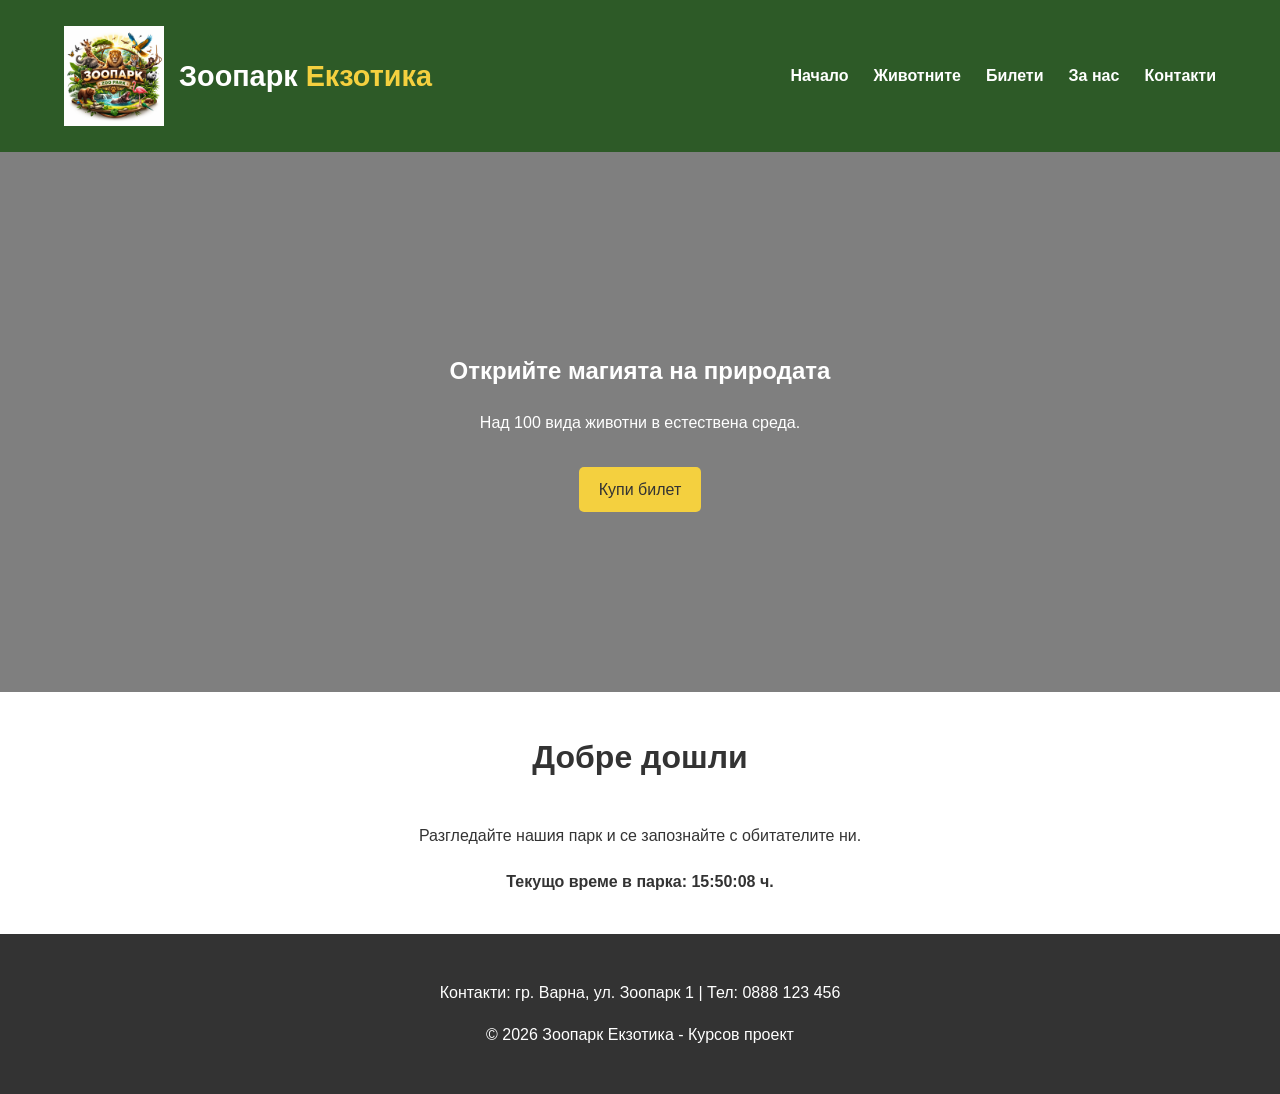
<file: index.html>
<!DOCTYPE html>
<html lang="bg">
<head>
    <meta charset="UTF-8">
    <meta name="viewport" content="width=device-width, initial-scale=1.0">
    <meta name="keywords" content="зоопарк, екзотика, животни, билети">
    <title>Зоопарк Екзотика</title>
    <link rel="stylesheet" href="style.css">
</head>
<body>
    <header>
    <div class="container header-flex">
        <a href="index.html" class="logo-group">
            <img src="a8f0c462-2972-4062-9ee8-6863840422c4.png" alt="Лого" style="width:100px;">
            <h1>Зоопарк <span>Екзотика</span></h1>
        </a>

        <nav>
            <ul>
                <li><a href="index.html">Начало</a></li>
                <li><a href="animals.html">Животните</a></li>
                <li><a href="tickets.html">Билети</a></li>
                <li><a href="about.html">За нас</a></li>
                <li><a href="contacts.html">Контакти</a></li>
            </ul>
        </nav>
    </div>
</header>

    <section class="hero">
        <div class="hero-text">
            <h2>Открийте магията на природата</h2>
            <p>Над 100 вида животни в естествена среда.</p>
            <a href="tickets.html" class="btn">Купи билет</a>
        </div>
    </section>

    <div class="container">
        <h2 class="section-title">Добре дошли</h2>
        <p style="text-align: center;">Разгледайте нашия парк и се запознайте с обитателите ни.</p>
        <div id="clock-display" style="text-align: center; font-weight: bold; margin-top: 20px;"></div>
    </div>

    <footer>
        <p>Контакти: гр. Варна, ул. Зоопарк 1 | Тел: 0888 123 456</p>
        <p>&copy; 2026 Зоопарк Екзотика - Курсов проект</p>
    </footer>

    <script src="script.js"></script>
</body>
</html>
</file>
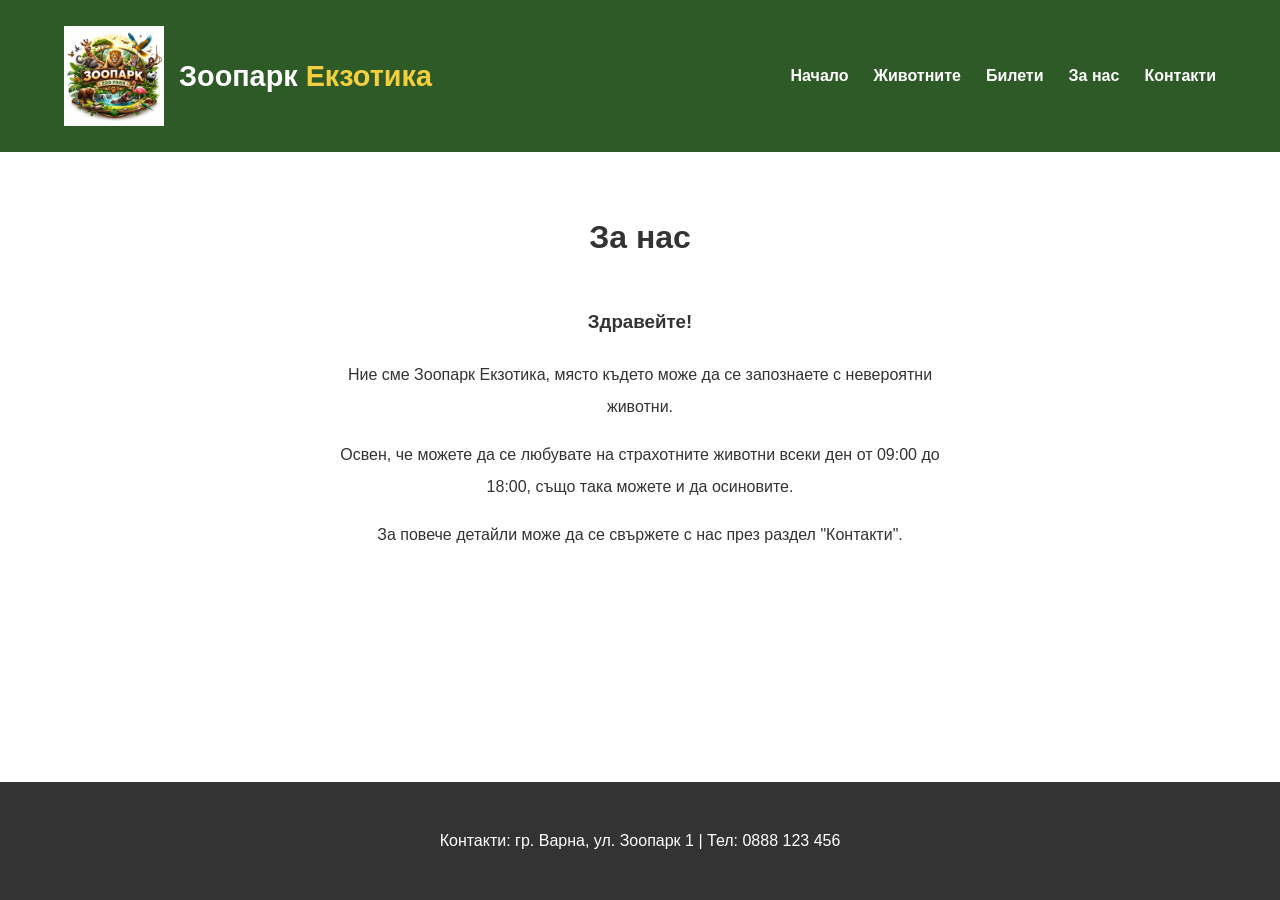
<file: about.html>
<!DOCTYPE html>
<html lang="bg">
    <head>
       <meta charset="UTF-8">
    <meta name="viewport" content="width=device-width, initial-scale=1.0">
        <title>За нас</title>
        <link rel="stylesheet"href="style.css">
    </head>
    <body class="site-body">
        <header>
            <div class="container header-flex">
                <a href="index.html" class="logo-group">
                    <img src="a8f0c462-2972-4062-9ee8-6863840422c4.png" alt="лого" style="width:100px;">
                    <h1>Зоопарк <span>Екзотика</span></h1>
                </a>

                <nav>
                    <ul>
                        <li><a href="index.html">Начало</a></li>
                        <li><a href="animals.html">Животните</a></li>
                        <li><a href="tickets.html">Билети</a></li>
                        <li><a href="about.html">За нас</a></li>
                        <li><a href="contacts.html">Контакти</a></li>
                    </ul>
                </nav>
            </div>
        </header>
            <div class="main-content">
            <h2 class="section-title">За нас</h2>
            <div class="about-text">
                <h3>Здравейте!</h3>
                <p>Ние сме Зоопарк Екзотика, място където може да се запознаете с невероятни животни.</p>
                <p>Освен, че можете да се любувате на страхотните животни всеки ден от 09:00 до 18:00, също така можете и да осиновите.</p>
                <p>За повече детайли може да се свържете с нас през раздел "Контакти".</p>
            </div>
            </div>
            <footer><p>Контакти: гр. Варна, ул. Зоопарк 1 | Тел: 0888 123 456</p></footer>
    </body>
</html>
</file>
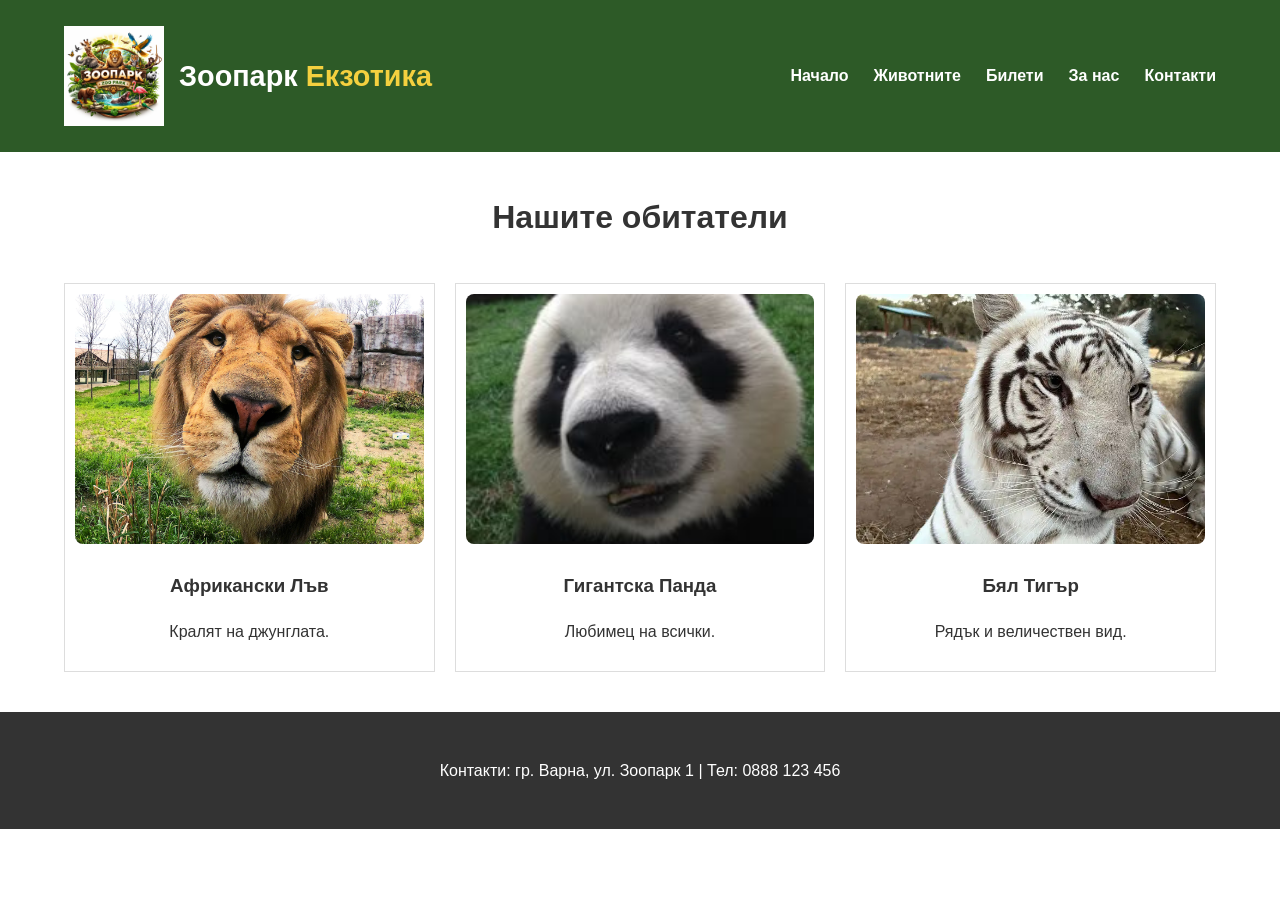
<file: animals.html>
<!DOCTYPE html>
<html lang="bg">
<head>
    <meta charset="UTF-8">
    <meta name="viewport" content="width=device-width, initial-scale=1.0">
    <title>Нашите обитатели</title>
    <link rel="stylesheet" href="style.css">
</head>
<body>
    <header>
    <div class="container header-flex">
        <a href="index.html" class="logo-group">
            <img src="a8f0c462-2972-4062-9ee8-6863840422c4.png" alt="Лого" style="width:100px;">
            <h1>Зоопарк <span>Екзотика</span></h1>
        </a>

        <nav>
            <ul>
                <li><a href="index.html">Начало</a></li>
                <li><a href="animals.html">Животните</a></li>
                <li><a href="tickets.html">Билети</a></li>
                <li><a href="about.html">За нас</a></li>
                <li><a href="contacts.html">Контакти</a></li>
            </ul>
        </nav>
    </div>
</header>

    <section class="container">
        <h2 class="section-title">Нашите обитатели</h2>
        <div class="animal-grid">
            <div class="animal-card">
                <img src="Lion-Donovan.png" alt="Лъв">
                <h3>Африкански Лъв</h3>
                <p>Кралят на джунглата.</p>
            </div>
            <div class="animal-card">
                <img src="75b081615b9362feb7e6ed966e8b2045.jpg" alt="Панда">
                <h3>Гигантска Панда</h3>
                <p>Любимец на всички.</p>
            </div>
            <div class="animal-card">
                <img src="images.webp" alt="Бял тигър">
                <h3>Бял Тигър</h3>
                <p>Рядък и величествен вид.</p>
            </div>
        </div>
    </section>

    <footer>
        <p>Контакти: гр. Варна, ул. Зоопарк 1 | Тел: 0888 123 456</p>
    </footer>
</body>
</html>
</file>
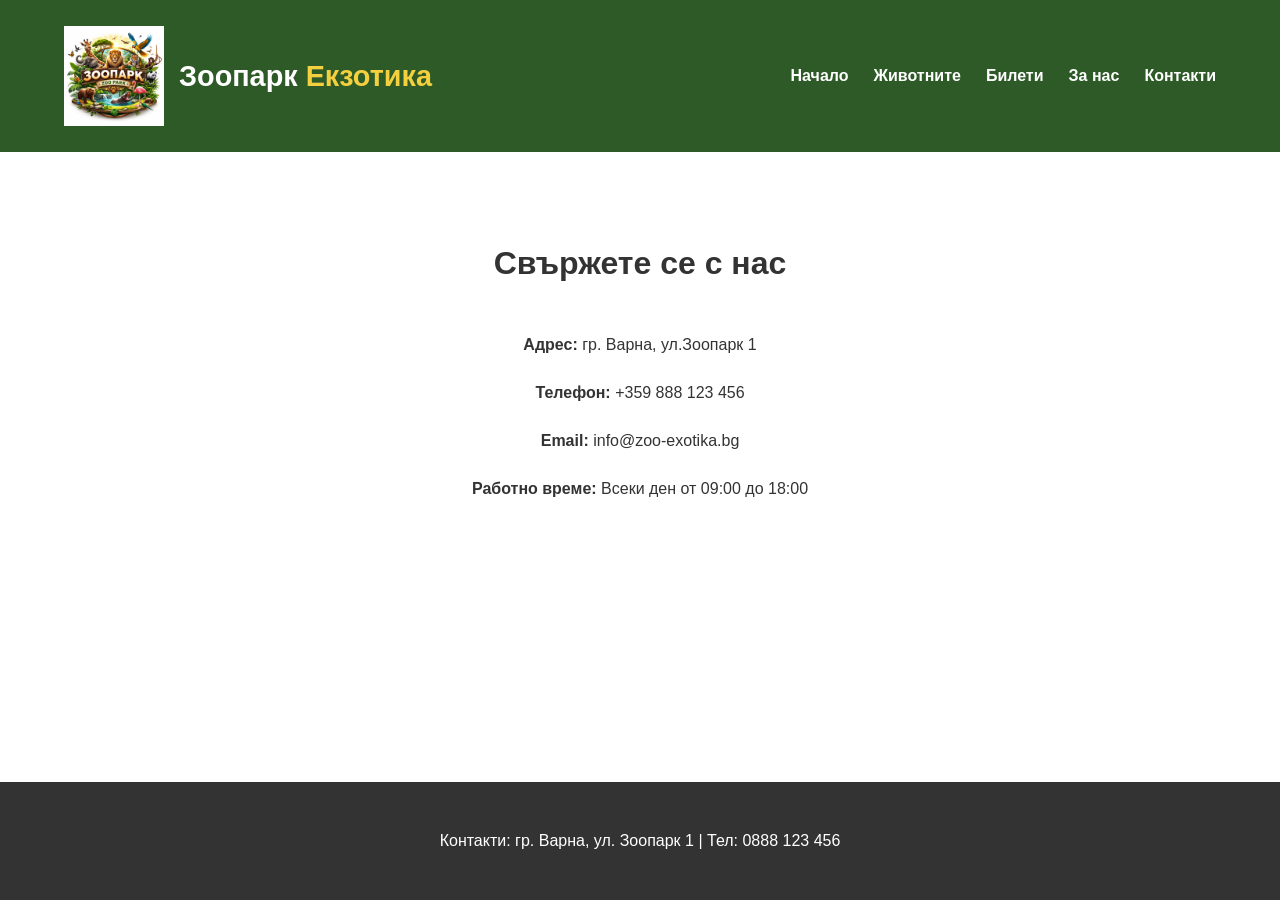
<file: contacts.html>
<!DOCTYPE html>
<html lang="bg">
<head>
    <meta charset="UTF-8">
    <meta name="viewport" content="width=device-width, initial-scale=1.0">
    <title>Контакти</title>
    <link rel="stylesheet" href="style.css">
</head>
<body class="site-body">
   
<header>
    <div class="container header-flex">
        <a href="index.html" class="logo-group">
            <img src="a8f0c462-2972-4062-9ee8-6863840422c4.png" alt="Лого" style="width:100px;">
            <h1>Зоопарк <span>Екзотика</span></h1>
        </a>

        <nav>
            <ul>
                <li><a href="index.html">Начало</a></li>
                <li><a href="animals.html">Животните</a></li>
                <li><a href="tickets.html">Билети</a></li>
                <li><a href="about.html">За нас</a></li>
                <li><a href="contacts.html">Контакти</a></li>
            </ul>
        </nav>
    </div>
</header>

    <nav>
        <ul>
        <li><a href="index.html">Начало</a></li>
        <li><a href="animals.html">Животните</a></li>
        <li><a href="tickets.html">Билети</a></li>
        <li><a href="about.html">За нас</a></li>
        <li><a href="contacts.html">Контакти</a></li>
    </ul>
</nav>
</div>
</header>
    <div class="main-content">
    <div class="container">
        <h2 class="section-title">Свържете се с нас</h2>
        <div class="about-text">
            <p><strong>Адрес:</strong> гр. Варна, ул.Зоопарк 1</p>
            <p><strong>Телефон:</strong> +359 888 123 456</p>
            <p><strong>Email:</strong> info@zoo-exotika.bg</p>
            <p><strong>Работно време:</strong> Всеки ден от 09:00 до 18:00</p>
        </div>
    </div>
</div>

    <footer><p>Контакти: гр. Варна, ул. Зоопарк 1 | Тел: 0888 123 456</p></footer>
</body>
</html>
</file>
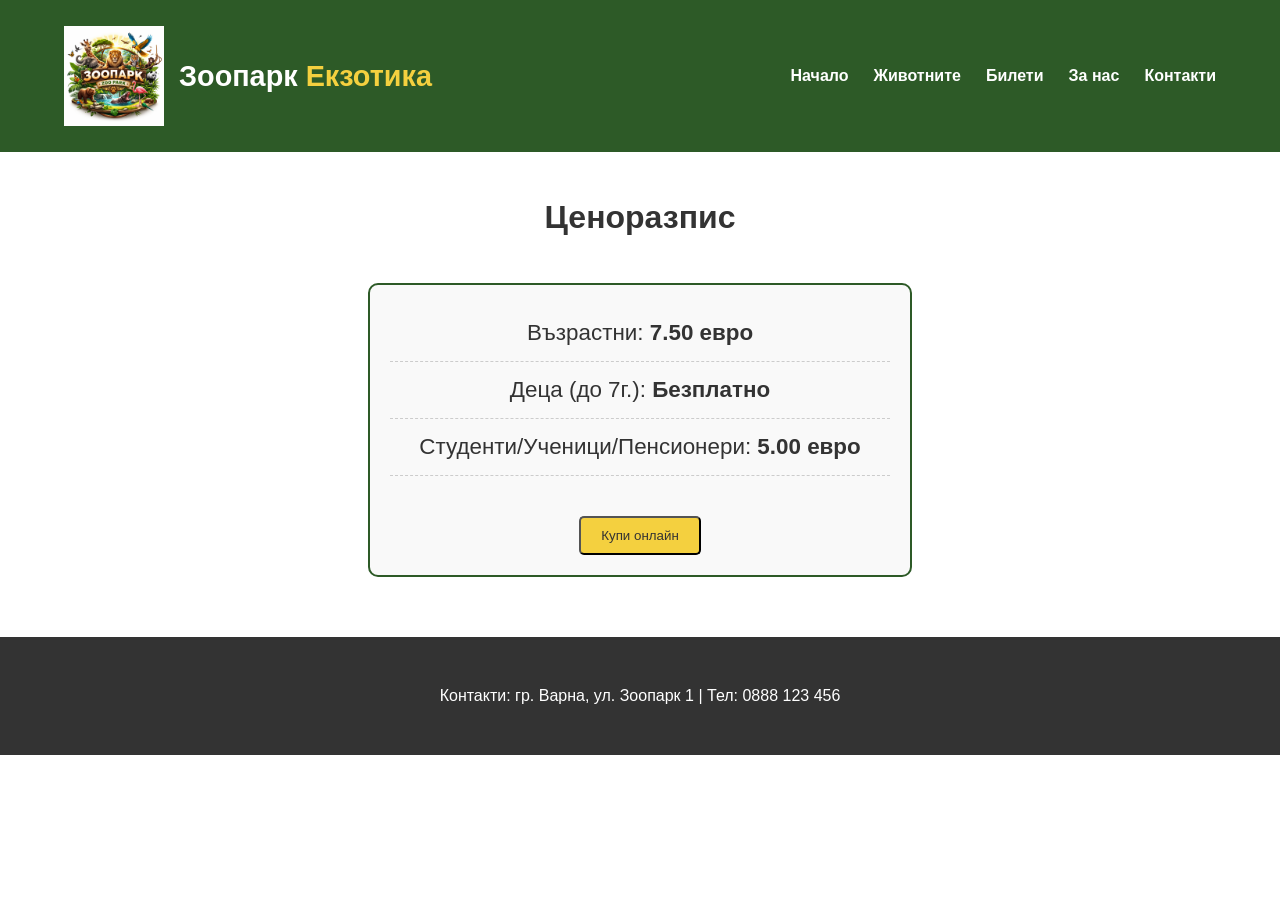
<file: tickets.html>
<!DOCTYPE html>
<html lang="bg">
<head>
    <meta charset="UTF-8">
    <meta name="viewport" content="width=device-width, initial-scale=1.0">
    <title>Билети и цени</title>
    <link rel="stylesheet" href="style.css">
    <style>
        .price-box { background: #f9f9f9; padding: 20px; border-radius: 10px; margin: 20px auto; max-width: 500px; text-align: center; border: 2px solid #2d5a27; }
        .price-item { font-size: 1.4rem; padding: 10px; border-bottom: 1px dashed #ccc; }
    </style>
</head>
<body>
    <header>
    <div class="container header-flex">
        <a href="index.html" class="logo-group">
            <img src="a8f0c462-2972-4062-9ee8-6863840422c4.png" alt="Лого" style="width:100px;">
            <h1>Зоопарк <span>Екзотика</span></h1>
        </a>

        <nav>
            <ul>
                <li><a href="index.html">Начало</a></li>
                <li><a href="animals.html">Животните</a></li>
                <li><a href="tickets.html">Билети</a></li>
                <li><a href="about.html">За нас</a></li>
                <li><a href="contacts.html">Контакти</a></li>
            </ul>
        </nav>
    </div>
</header>

    <div class="container">
        <h2 class="section-title">Ценоразпис</h2>
        <div class="price-box">
            <div class="price-item">Възрастни: <strong>7.50 евро</strong></div>
            <div class="price-item">Деца (до 7г.): <strong>Безплатно</strong></div>
            <div class="price-item">Студенти/Ученици/Пенсионери: <strong>5.00 евро</strong></div>
            <br>
            <button class="btn" onclick="alert('Очаквайте скоро онлайн резервации!')">Купи онлайн</button>
        </div>
    </div>

    <footer><p>Контакти: гр. Варна, ул. Зоопарк 1 | Тел: 0888 123 456</p></footer>
</body>
</html>
</file>
<file: style.css>
body {
    font-family: 'Segoe UI', Arial, sans-serif;
    font-size: 12pt;
    line-height: 1.6;
    color: #333;
    margin: 0;
}

.container { width: 90%; max-width: 1200px; margin: auto; overflow: hidden; }

header {
    background: #2d5a27;
    color: #fff;
    padding: 1rem 0;
    position: sticky;
    top: 0;
    z-index: 1000;
}

#logo-link { text-decoration: none; color: white; display: flex; align-items: center; }
header h1 { float: left; margin-left: 10px; }
header span { color: #f4d03f; }

nav { float: right; }
nav ul { list-style: none; }
nav ul li { display: inline; margin-left: 20px; }
nav ul li a { color: #fff; text-decoration: none; font-weight: bold; }

.hero {
    height: 60vh;
    background: linear-gradient(rgba(0,0,0,0.5), rgba(0,0,0,0.5)), url('https://images.unsplash.com/photo-1503919005304-4c614577ef2c?auto=format&fit=crop&w=1350&q=80');
    background-size: cover;
    background-position: center;
    display: flex; align-items: center; justify-content: center; text-align: center; color: #fff;
}

.btn {
    display: inline-block;
    background: #f4d03f;
    color: #333;
    padding: 10px 20px;
    text-decoration: none;
    border-radius: 5px;
    margin-top: 15px;
}

.section-title { text-align: center; margin: 40px 0; font-size: 2rem; }

.animal-grid { display: grid; grid-template-columns: repeat(3, 1fr); gap: 20px; }
.animal-card { border: 1px solid #ddd; padding: 10px; text-align: center; }
.animal-card img { width: 100%; height: 250px; object-fit: cover; border-radius: 8px; }

footer { background: #333; color: #fff; text-align: center; padding: 30px; margin-top: 40px; }

@media (max-width: 768px) {
    header h1, nav { float: none; text-align: center; }
    nav ul li { display: block; margin: 10px 0; }
    .animal-grid { grid-template-columns: repeat(2, 1fr); }
}

.header-flex {
    display: flex;
    justify-content: space-between;
    align-items: center;
    padding: 10px 0;
}

.logo-group {
    display: flex;
    align-items: center;
    text-decoration: none;
    color: white;
}

.logo-group h1 {
    margin-left: 15px;
    font-size: 1.8rem;
}

nav ul {
    list-style: none;
    display: flex;
    margin: 0;
    padding: 0;
}

nav ul li {
    margin-left: 25px;
}

nav ul li a {
    color: #fff;
    text-decoration: none;
    font-weight: bold;
    transition: color 0.3s;
}

nav ul li a:hover {
    color: #f4d03f;
}

@media (max-width: 768px) {
    .header-flex {
        flex-direction: column;
        text-align: center;
    }
    
    nav ul {
        margin-top: 15px;
        flex-direction: column;
    }
    
    nav ul li {
        margin: 5px 0;
    }
}

.site-body {
    display: flex;
    flex-direction: column;
    min-height: 100vh;
}

.main-content {
    flex: 1;
    padding: 20px;
}

.about-text {
    max-width: 600px;
    margin: 40px auto;
    line-height: 2;
    text-align: center;
}
</file>
